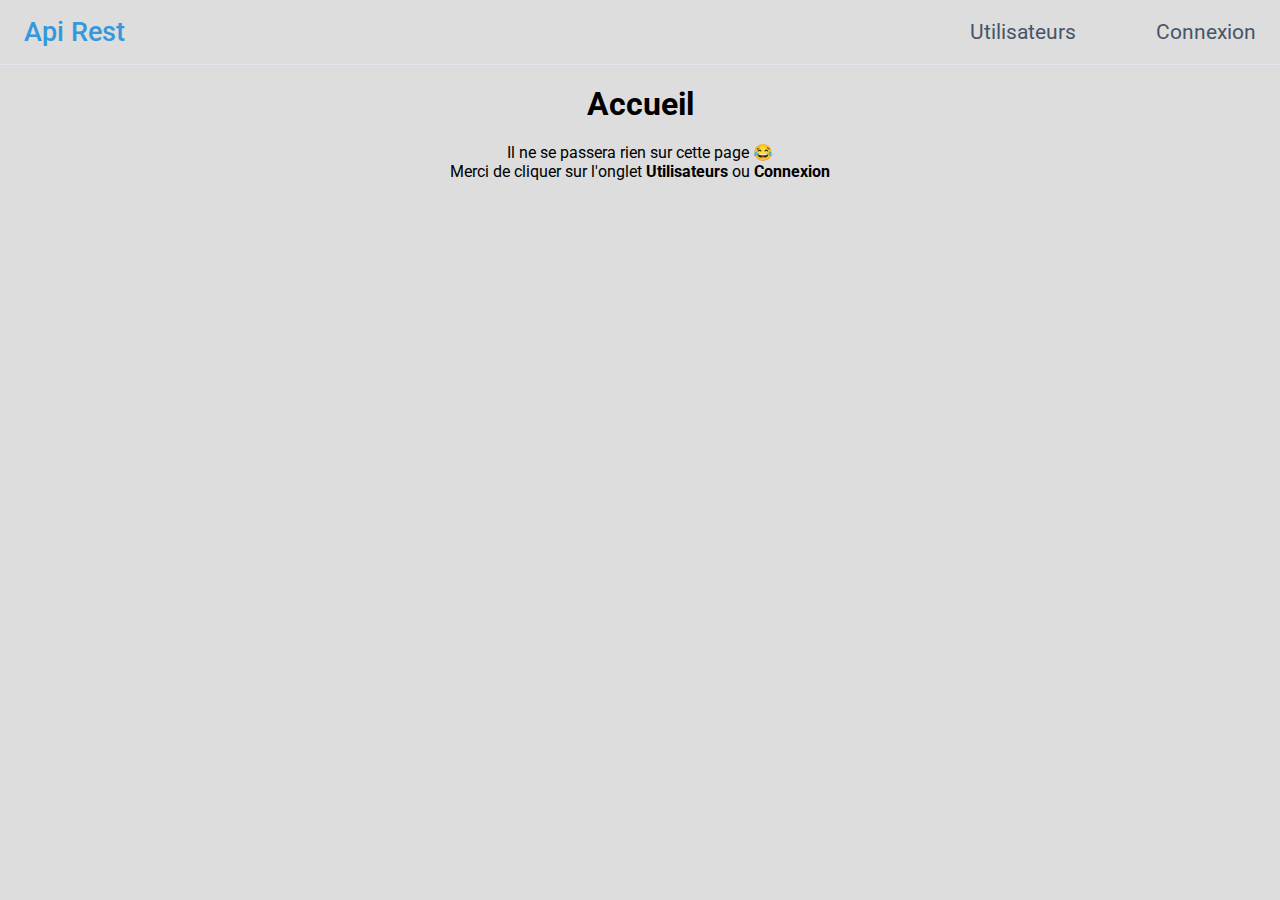
<file: src/index.html>
<!DOCTYPE html>
<html lang="fr">
	<head>
		<meta charset="UTF-8" />
		<meta http-equiv="X-UA-Compatible" content="IE=edge" />
		<meta name="viewport" content="width=device-width, initial-scale=1.0" />
		<title>Brief Api Rest - Accueil</title>
		<link rel="stylesheet" href="./assets/css/app.css" />
		<link rel="stylesheet" href="./assets/css/navbar.css" />
	</head>
	<body>
		<header class="header">
			<nav class="navbar">
				<a href="/briefApiRest/src/index.html" class="nav-logo">Api Rest</a>
				<ul class="nav-menu">
					<li class="nav-item">
						<a href="/briefApiRest/src/pages/users/index.html" class="nav-link">Utilisateurs</a>
					</li>
					<li class="nav-item">
						<a href="/briefApiRest/src/pages/auth.html" class="nav-link">Connexion</a>
					</li>
				</ul>
				<div class="hamburger">
					<span class="bar"></span>
					<span class="bar"></span>
					<span class="bar"></span>
				</div>
			</nav>
		</header>

		<main>
			<h1>Accueil</h1>
			<p>Il ne se passera rien sur cette page 😂</p>
			<p>
				Merci de cliquer sur l'onglet <strong>Utilisateurs</strong> ou
				<strong>Connexion</strong>
			</p>
		</main>
	</body>
	<script src="./assets/js/navbar.js"></script>
</html>
</file>
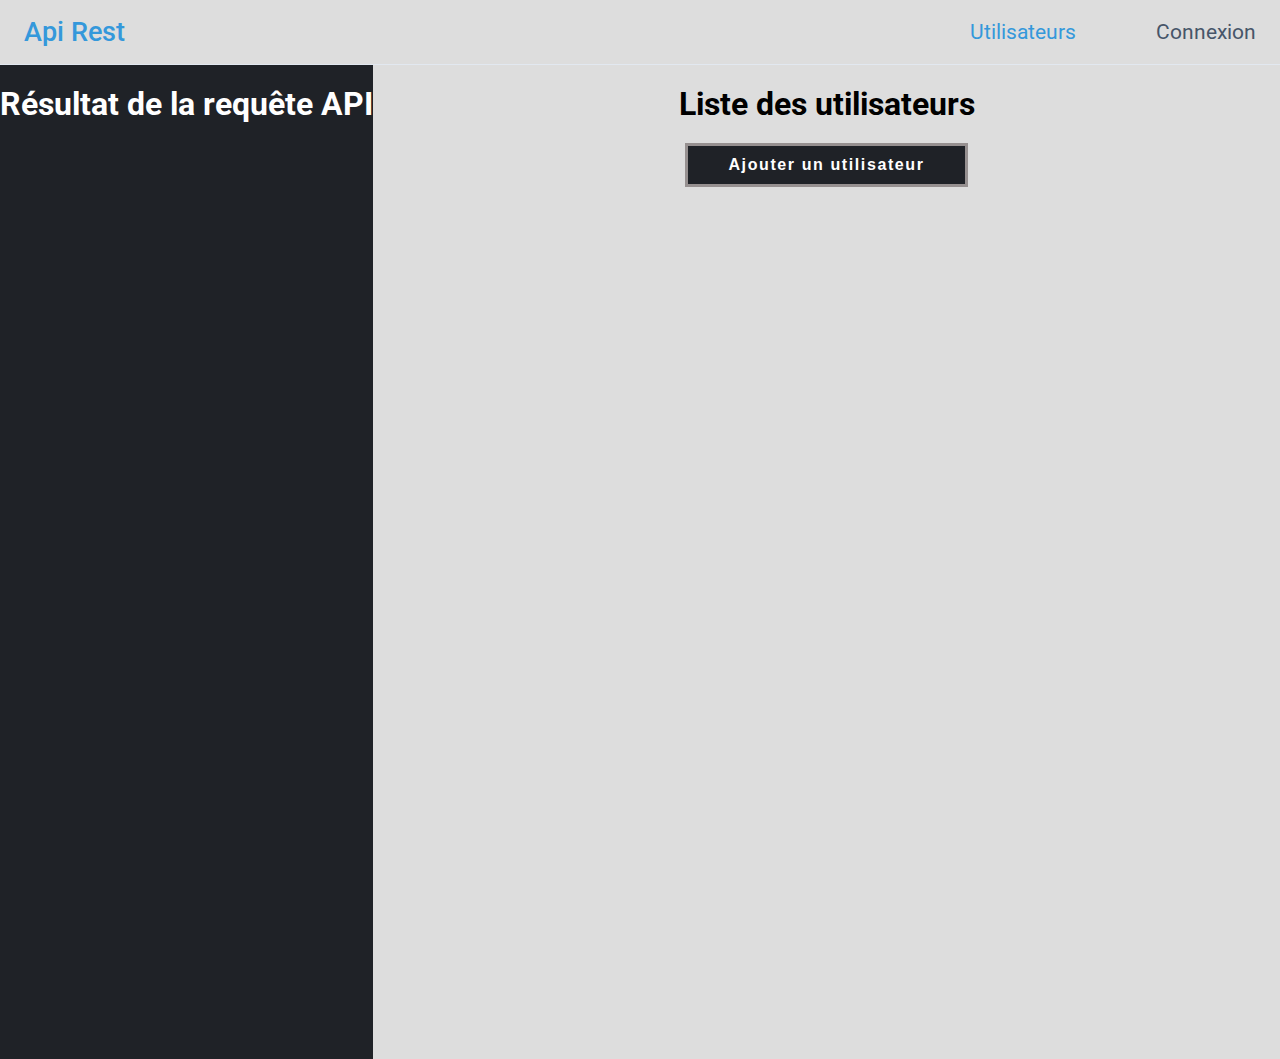
<file: src/pages/users/index.html>
<!DOCTYPE html>
<html lang="fr">
	<head>
		<meta charset="UTF-8" />
		<meta http-equiv="X-UA-Compatible" content="IE=edge" />
		<meta name="viewport" content="width=device-width, initial-scale=1.0" />
		<title>Brief Api Rest - Utilisateurs</title>
		<link rel="stylesheet" href="../../assets/css/app.css" />
		<link rel="stylesheet" href="../../assets/css/navbar.css" />
		<link rel="stylesheet" href="../../assets/css/json.css" />
		<link rel="stylesheet" href="../../assets/css/pages/users/index.css" />
	</head>
	<body>
		<header class="header">
			<nav class="navbar">
				<a href="/briefApiRest/src/index.html" class="nav-logo">Api Rest</a>
				<ul class="nav-menu">
					<li class="nav-item">
						<a href="/briefApiRest/src/pages/users/index.html" class="nav-link active"
							>Utilisateurs</a
						>
					</li>
					<li class="nav-item">
						<a href="/briefApiRest/src/pages/auth.html" class="nav-link">Connexion</a>
					</li>
				</ul>
				<div class="hamburger">
					<span class="bar"></span>
					<span class="bar"></span>
					<span class="bar"></span>
				</div>
			</nav>
		</header>

		<div class="json-response">
			<h1>Résultat de la requête API</h1>
			<pre><code id="json-result"></code></pre>
		</div>

		<main>
			<h1>Liste des utilisateurs</h1>
			<a href="/briefApiRest/src/pages/users/add.html" class="btn">Ajouter un utilisateur</a>
			<div class="users"></div>
		</main>
	</body>
	<script src="../../assets/js/prettyPrint.js"></script>
	<script src="../../assets/js/users/index.js"></script>
	<script src="../../assets/js/navbar.js"></script>
</html>
</file>
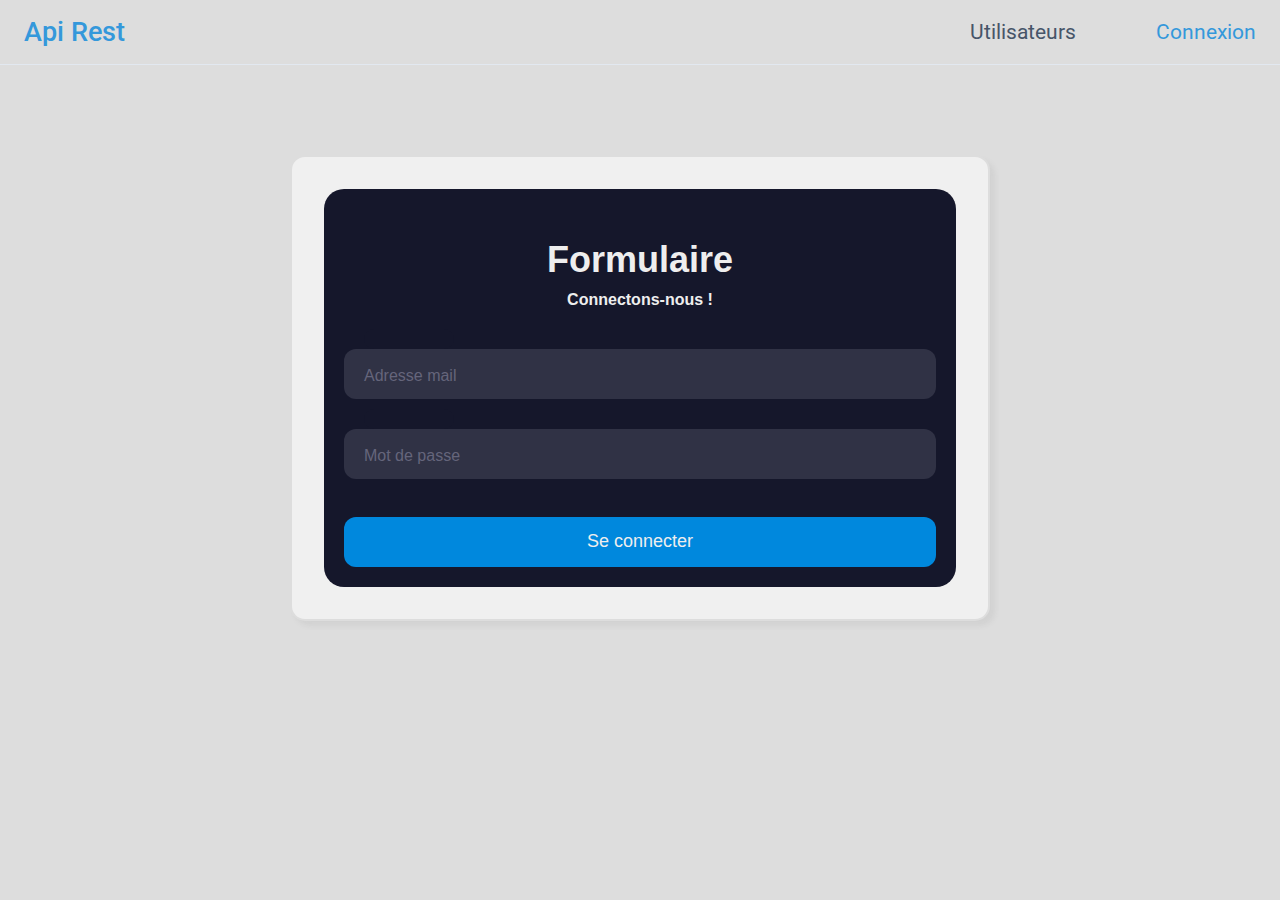
<file: src/pages/auth.html>
<!DOCTYPE html>
<html lang="fr">
	<head>
		<meta charset="UTF-8" />
		<meta http-equiv="X-UA-Compatible" content="IE=edge" />
		<meta name="viewport" content="width=device-width, initial-scale=1.0" />
		<title>Brief Api Rest - Authentification</title>
		<link rel="stylesheet" href="../assets/css/app.css" />
		<link rel="stylesheet" href="../assets/css/navbar.css" />
		<link rel="stylesheet" href="../assets/css/json.css" />
		<link rel="stylesheet" href="../assets/css/pages/users/add.css" />
	</head>
	<body>
		<header class="header">
			<nav class="navbar">
				<a href="/briefApiRest/src/index.html" class="nav-logo">Api Rest</a>
				<ul class="nav-menu">
					<li class="nav-item">
						<a href="/briefApiRest/src/pages/users/index.html" class="nav-link">Utilisateurs</a>
					</li>
					<li class="nav-item">
						<a href="/briefApiRest/src/pages/auth.html" class="nav-link active">Connexion</a>
					</li>
				</ul>
				<div class="hamburger">
					<span class="bar"></span>
					<span class="bar"></span>
					<span class="bar"></span>
				</div>
			</nav>
		</header>

		<div class="json-response" id="json-container" style="display: none">
			<h1>Résultat de la requête API</h1>
			<pre><code id="json-result"></code></pre>
		</div>

		<main>
			<div class="container">
				<div class="card">
					<div class="card-body">
						<form class="form" id="loginForm">
							<div class="title">Formulaire</div>
							<div class="subtitle">Connectons-nous !</div>
							<div class="input-container ic1">
								<input
									id="email"
									name="email"
									class="input"
									type="email"
									placeholder=""
									required
								/>
								<div class="cut"></div>
								<label for="email" class="placeholder">Adresse mail</label>
							</div>
							<div class="input-container ic2">
								<input
									id="password"
									name="password"
									class="input"
									type="password"
									placeholder=""
									required
								/>
								<div class="cut"></div>
								<label for="password" class="placeholder">Mot de passe</label>
							</div>
							<button type="submit" class="submit">Se connecter</button>
						</form>
					</div>
				</div>
			</div>
			<h1 style="display: none">
				Redirection vers la page utilisateurs dans <span id="counter">10</span> secondes
			</h1>
		</main>
	</body>
	<script src="../assets/js/prettyPrint.js"></script>
	<script src="../assets/js/auth.js"></script>
	<script src="../assets/js/navbar.js"></script>
</html>
</file>
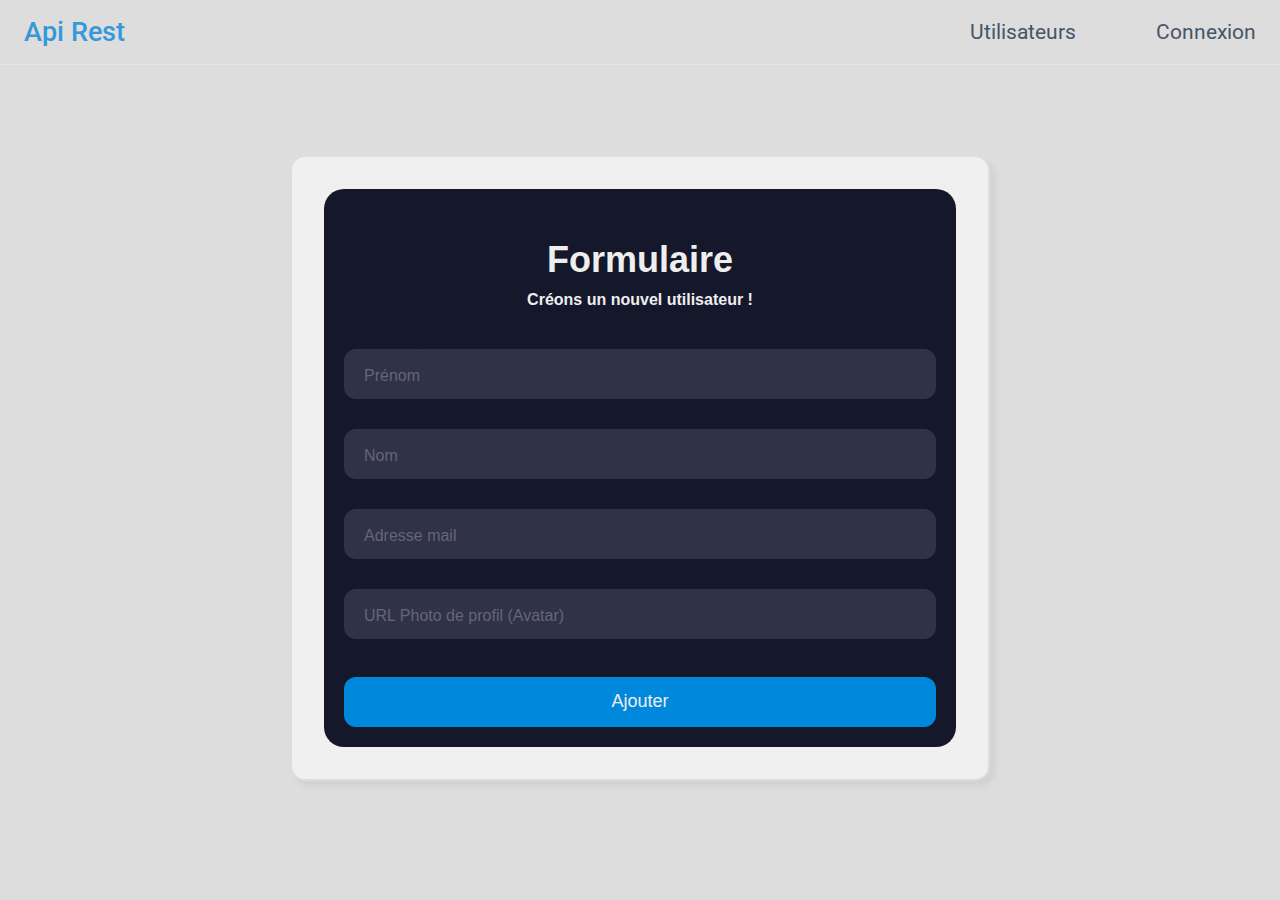
<file: src/pages/users/add.html>
<!DOCTYPE html>
<html lang="fr">
	<head>
		<meta charset="UTF-8" />
		<meta http-equiv="X-UA-Compatible" content="IE=edge" />
		<meta name="viewport" content="width=device-width, initial-scale=1.0" />
		<title>Brief Api Rest - Utilisateurs</title>
		<link rel="stylesheet" href="../../assets/css/app.css" />
		<link rel="stylesheet" href="../../assets/css/navbar.css" />
		<link rel="stylesheet" href="../../assets/css/json.css" />
		<link rel="stylesheet" href="../../assets/css/pages/users/add.css" />
	</head>
	<body>
		<header class="header">
			<nav class="navbar">
				<a href="/briefApiRest/src/index.html" class="nav-logo">Api Rest</a>
				<ul class="nav-menu">
					<li class="nav-item">
						<a href="/briefApiRest/src/pages/users/index.html" class="nav-link">Utilisateurs</a>
					</li>
					<li class="nav-item">
						<a href="/briefApiRest/src/pages/auth.html" class="nav-link">Connexion</a>
					</li>
				</ul>
				<div class="hamburger">
					<span class="bar"></span>
					<span class="bar"></span>
					<span class="bar"></span>
				</div>
			</nav>
		</header>

		<div class="json-response" id="json-container" style="display: none">
			<h1>Résultat de la requête API</h1>
			<pre><code id="json-result"></code></pre>
		</div>

		<main>
			<div class="container">
				<div class="card">
					<div class="card-body">
						<form class="form" id="newUserForm">
							<div class="title">Formulaire</div>
							<div class="subtitle">Créons un nouvel utilisateur !</div>
							<div class="input-container ic1">
								<input
									id="firstname"
									name="first_name"
									class="input"
									type="text"
									placeholder=""
									required
								/>
								<div class="cut cut-medium"></div>
								<label for="firstname" class="placeholder">Prénom</label>
							</div>
							<div class="input-container ic2">
								<input
									id="lastname"
									name="last_name"
									class="input"
									type="text"
									placeholder=""
									required
								/>
								<div class="cut cut-short"></div>
								<label for="lastname" class="placeholder">Nom</label>
							</div>
							<div class="input-container ic2">
								<input
									id="email"
									name="email"
									class="input"
									type="email"
									placeholder=""
									required
								/>
								<div class="cut"></div>
								<label for="email" class="placeholder">Adresse mail</label>
							</div>
							<div class="input-container ic2">
								<input
									id="avatar"
									name="avatar"
									class="input"
									type="text"
									placeholder=""
									required
								/>
								<div class="cut cut-large"></div>
								<label for="avatar" class="placeholder"
									>URL Photo de profil (Avatar)</label
								>
							</div>
							<button type="submit" class="submit">Ajouter</button>
						</form>
					</div>
				</div>
			</div>
			<h1 style="display: none">
				Redirection vers la page utilisateurs dans <span id="counter">10</span> secondes
			</h1>
		</main>
	</body>
	<script src="../../assets/js/prettyPrint.js"></script>
	<script src="../../assets/js/users/add.js"></script>
	<script src="../../assets/js/navbar.js"></script>
</html>
</file>
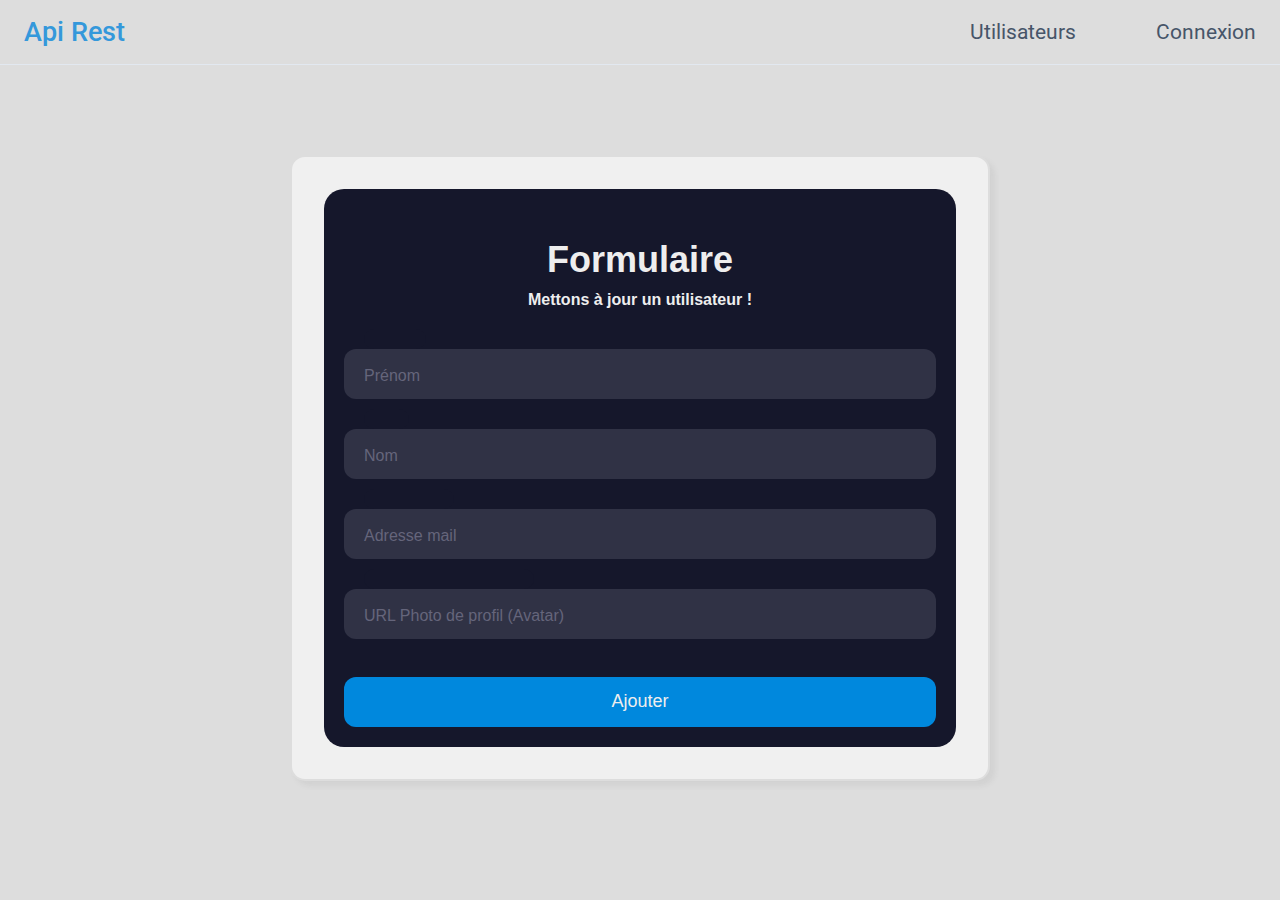
<file: src/pages/users/update.html>
<!DOCTYPE html>
<html lang="fr">
	<head>
		<meta charset="UTF-8" />
		<meta http-equiv="X-UA-Compatible" content="IE=edge" />
		<meta name="viewport" content="width=device-width, initial-scale=1.0" />
		<title>Brief Api Rest - Utilisateurs</title>
		<link rel="stylesheet" href="../../assets/css/app.css" />
		<link rel="stylesheet" href="../../assets/css/navbar.css" />
		<link rel="stylesheet" href="../../assets/css/json.css" />
		<link rel="stylesheet" href="../../assets/css/pages/users/add.css" />
	</head>
	<body>
		<header class="header">
			<nav class="navbar">
				<a href="/briefApiRest/src/index.html" class="nav-logo">Api Rest</a>
				<ul class="nav-menu">
					<li class="nav-item">
						<a href="/briefApiRest/src/pages/users/index.html" class="nav-link">Utilisateurs</a>
					</li>
					<li class="nav-item">
						<a href="/briefApiRest/src/pages/auth.html" class="nav-link">Connexion</a>
					</li>
				</ul>
				<div class="hamburger">
					<span class="bar"></span>
					<span class="bar"></span>
					<span class="bar"></span>
				</div>
			</nav>
		</header>

		<div class="json-response" id="json-container" style="display: none">
			<h1>Résultat de la requête API</h1>
			<pre><code id="json-result"></code></pre>
		</div>

		<main>
			<div class="container">
				<div class="card">
					<div class="card-body">
						<form class="form" id="updateUserForm">
							<div class="title">Formulaire</div>
							<div class="subtitle">Mettons à jour un utilisateur !</div>
							<div class="input-container ic1">
								<input
									id="firstname"
									name="first_name"
									class="input"
									type="text"
									placeholder=""
									required
								/>
								<div class="cut cut-medium"></div>
								<label for="firstname" class="placeholder">Prénom</label>
							</div>
							<div class="input-container ic2">
								<input
									id="lastname"
									name="last_name"
									class="input"
									type="text"
									placeholder=""
									required
								/>
								<div class="cut cut-short"></div>
								<label for="lastname" class="placeholder">Nom</label>
							</div>
							<div class="input-container ic2">
								<input
									id="email"
									name="email"
									class="input"
									type="email"
									placeholder=""
									required
								/>
								<div class="cut"></div>
								<label for="email" class="placeholder">Adresse mail</label>
							</div>
							<div class="input-container ic2">
								<input
									id="avatar"
									name="avatar"
									class="input"
									type="text"
									placeholder=""
									required
								/>
								<div class="cut cut-large"></div>
								<label for="avatar" class="placeholder"
									>URL Photo de profil (Avatar)</label
								>
							</div>
							<button type="submit" class="submit">Ajouter</button>
						</form>
					</div>
				</div>
			</div>
			<h1 style="display: none">
				Redirection vers la page utilisateurs dans <span id="counter">10</span> secondes
			</h1>
		</main>
	</body>
	<script src="../../assets/js/prettyPrint.js"></script>
	<script src="../../assets/js/users/update.js"></script>
	<script src="../../assets/js/navbar.js"></script>
</html>
</file>
<file: src/assets/css/app.css>
@import url('https://fonts.googleapis.com/css2?family=Roboto:ital,wght@0,500;1,400&display=swap');

* {
	box-sizing: border-box;
	margin: 0;
	padding: 0;
}

body {
	font-family: 'Roboto', sans-serif;
	text-align: center;
	background-color: #ddd;
}

h1 {
	margin-top: 20px;
	margin-bottom: 20px;
}

li {
	list-style: none;
}

a {
	text-decoration: none;
}
</file>
<file: src/assets/css/navbar.css>
.header {
	border-bottom: 1px solid #e2e8f0;
}

.navbar {
	display: flex;
	justify-content: space-between;
	align-items: center;
	padding: 1rem 1.5rem;
}

.hamburger {
	display: none;
}

.bar {
	display: block;
	width: 25px;
	height: 3px;
	margin: 5px auto;
	-webkit-transition: all 0.3s ease-in-out;
	transition: all 0.3s ease-in-out;
	background-color: #101010;
}

.nav-menu {
	display: flex;
	justify-content: space-between;
	align-items: center;
}

.nav-item {
	margin-left: 5rem;
}

.nav-link {
	font-size: 1.3rem;
	font-weight: 400;
	color: #475569;
}

.nav-link:hover, .nav-link.active {
	color: #3498db;
}

.nav-logo {
	font-size: 1.7rem;
	font-weight: 500;
	color: #3498db;
}

@media only screen and (max-width: 768px) {
	.nav-menu {
		position: fixed;
		left: -100%;
		top: 5rem;
		flex-direction: column;
		background-color: #fff;
		width: 100%;
		border-radius: 10px;
		text-align: center;
		transition: 0.3s;
		box-shadow: 0 10px 27px rgba(0, 0, 0, 0.05);
	}

	.nav-menu.active {
		left: 0;
	}

	.nav-item {
		margin: 2.5rem 0;
	}

	.hamburger {
		display: block;
		cursor: pointer;
	}

	.hamburger.active .bar:nth-child(2) {
		opacity: 0;
	}

	.hamburger.active .bar:nth-child(1) {
		transform: translateY(8px) rotate(45deg);
	}

	.hamburger.active .bar:nth-child(3) {
		transform: translateY(-8px) rotate(-45deg);
	}
}
</file>
<file: src/assets/css/json.css>
/* ---------- JSON RESPONSE STYLE START ----------*/

.json-key {
	color: #d7dad8;
}

.json-value {
	color: #92b2ca;
}

.json-string {
	color: #c2c77b;
}

.json-response {
	display: flex;
	justify-content: center;
	align-items: center;
	flex-flow: column;
	float: left;
	background-color: #1f2227;
	color: #fff;
	padding-bottom: 1rem;
	overflow-y: scroll;
	overflow-x: hidden;
}

#json-result {
	display: block;
	text-align: left;
	height: 100vh;
	width: 100%;
	margin-right: 1rem;
	margin-left: 1rem;
}

/* ---------- JSON RESPONSE STYLE END ----------*/
</file>
<file: src/assets/css/pages/users/index.css>
.users {
	display: flex;
	justify-content: center;
	align-items: center;
	flex-flow: wrap;
	font-family: sans-serif;
}

.users > div {
	margin: 0 1rem 2rem 1rem;
	text-align: center;
}

img {
	display: inline-block;
	max-width: 100%;
	margin: 1rem;
}

/* ---------- BUTTONS STYLE START ----------*/

.btn {
	font-family: lato, sans-serif;
	font-weight: bold;
	font-size: 1em;
	letter-spacing: 0.1em;
	text-decoration: none;
	color: #ffffff;
	display: inline-block;
	padding: 10px 40px 10px 40px;
	position: relative;
	border: 3px solid #969090;
	background-color: #1f2227;
	margin-bottom: 1rem;
}

.btn-sm {
	font-size: 0.8em;
	padding: 10px 20px 10px 20px;
}

.btn-warning {
	background-color: #f39c12;
}

.btn-danger {
	background-color: #e74c3c;
}

/* ---------- BUTTONS STYLE END ----------*/
</file>
<file: src/assets/css/pages/users/add.css>
.container {
	display: flex;
	justify-content: center;
	align-items: center;
	flex-flow: column wrap;
	width: 700px;
	height: 100%;
	margin: auto;
	margin-top: 7%;
}

.card {
	width: 100%;
	height: 100%;
	border-radius: 15px;
	border: 2px solid #ddd;
	background-color: #f0f0f0;
	box-shadow: 5px 5px 5px rgba(122, 122, 122, 0.1);
}

.card-body {
	margin: 2rem;
}

.form {
	background-color: #15172b;
	border-radius: 20px;
	box-sizing: border-box;
	padding: 20px;
	width: 100%;
}

.title {
	color: #eee;
	font-family: sans-serif;
	font-size: 36px;
	font-weight: 600;
	margin-top: 30px;
}

.subtitle {
	color: #eee;
	font-family: sans-serif;
	font-size: 16px;
	font-weight: 600;
	margin-top: 10px;
}

.input-container {
	height: 50px;
	position: relative;
	width: 100%;
}

.ic1 {
	margin-top: 40px;
}

.ic2 {
	margin-top: 30px;
}

.input {
	background-color: #303245;
	border-radius: 12px;
	border: 0;
	box-sizing: border-box;
	color: #eee;
	font-size: 18px;
	height: 100%;
	outline: 0;
	padding: 4px 20px 0;
	width: 100%;
}

.cut {
	background-color: #15172b;
	border-radius: 10px;
	height: 20px;
	left: 20px;
	position: absolute;
	top: -20px;
	transform: translateY(0);
	transition: transform 200ms;
	width: 90px;
}

.cut-short {
	width: 45px;
}

.cut-medium {
	width: 62px;
}
.cut-large {
	width: 170px;
}

.input:focus ~ .cut,
.input:not(:placeholder-shown) ~ .cut {
	transform: translateY(8px);
}

.placeholder {
	color: #65657b;
	font-family: sans-serif;
	left: 20px;
	line-height: 14px;
	pointer-events: none;
	position: absolute;
	transform-origin: 0 50%;
	transition: transform 200ms, color 200ms;
	top: 20px;
}

.input:focus ~ .placeholder,
.input:not(:placeholder-shown) ~ .placeholder {
	transform: translateY(-30px) translateX(10px) scale(0.75);
}

.input:not(:placeholder-shown) ~ .placeholder {
	color: #808097;
}

.input:focus ~ .placeholder {
	color: #dc2f55;
}

.submit {
	background-color: #08d;
	border-radius: 12px;
	border: 0;
	box-sizing: border-box;
	color: #eee;
	cursor: pointer;
	font-size: 18px;
	height: 50px;
	margin-top: 38px;
	outline: 0;
	text-align: center;
	width: 100%;
}

.submit:active {
	background-color: #06b;
}
</file>
